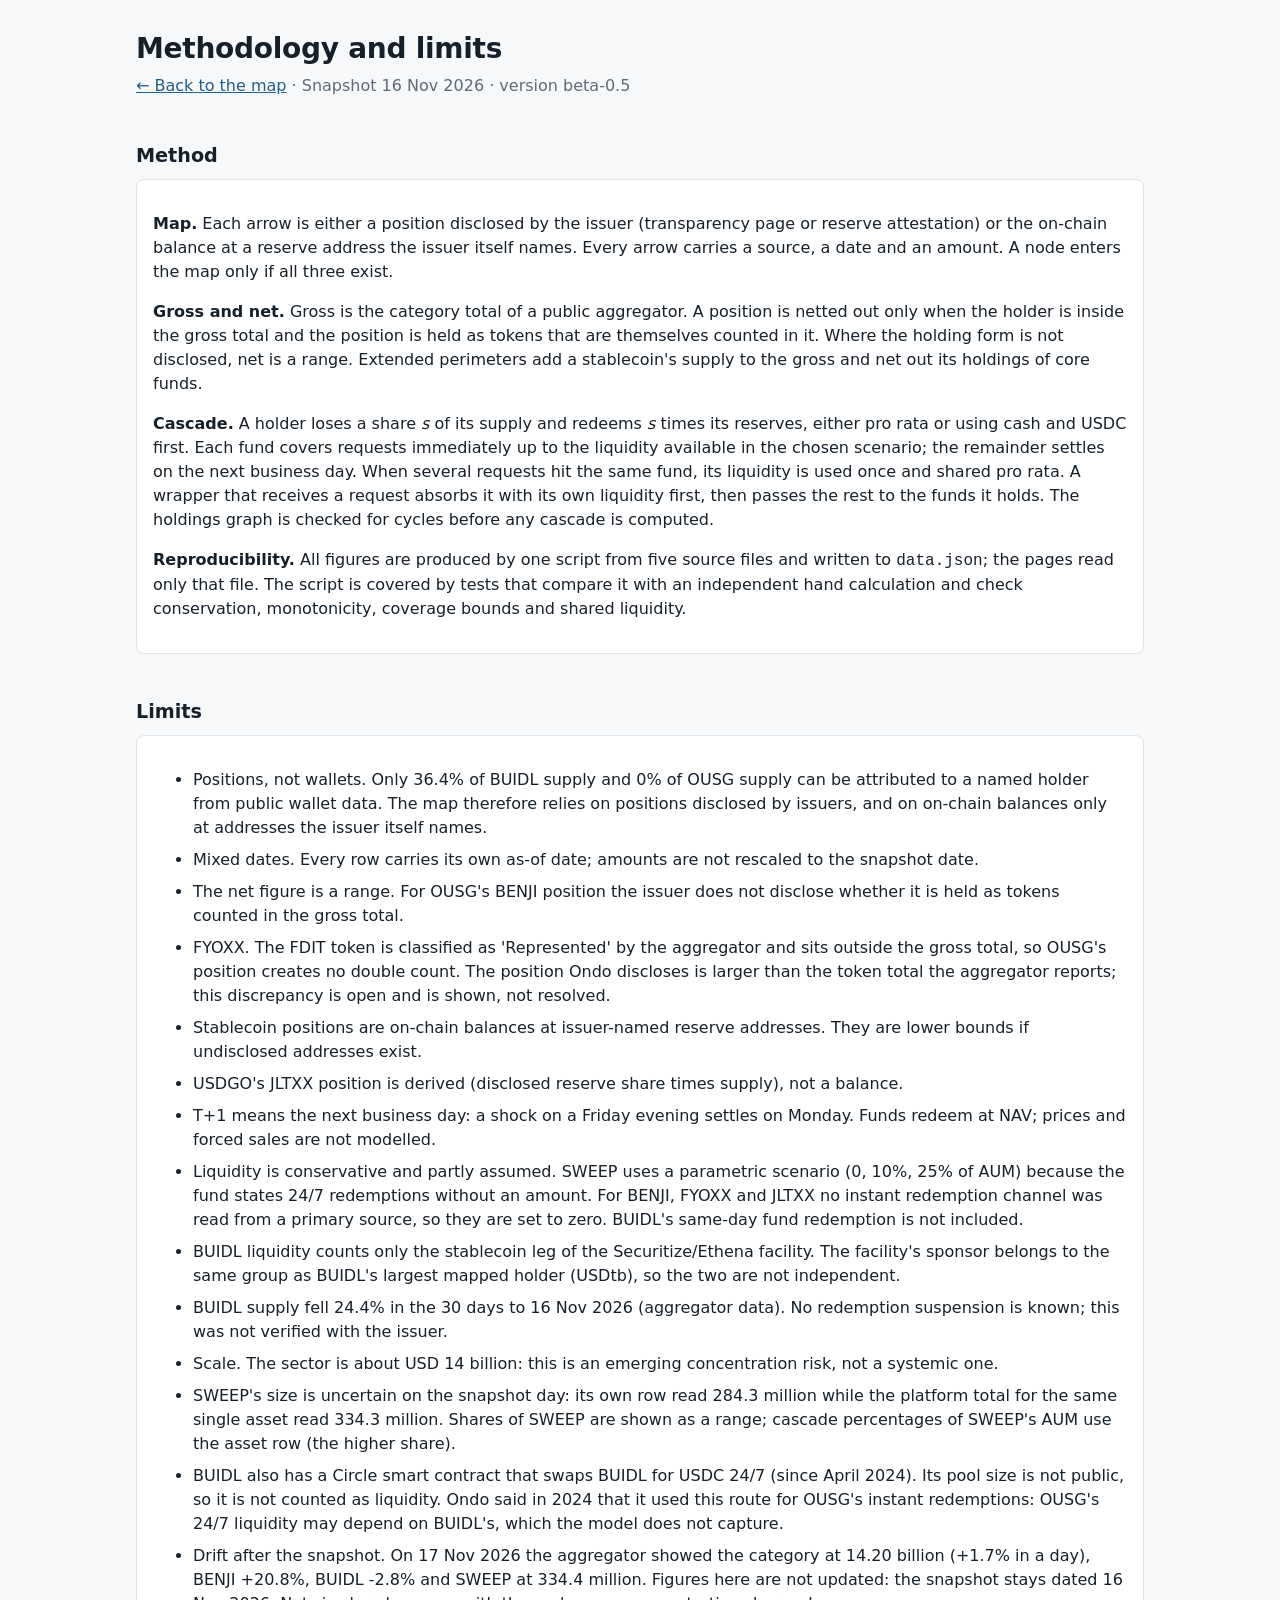
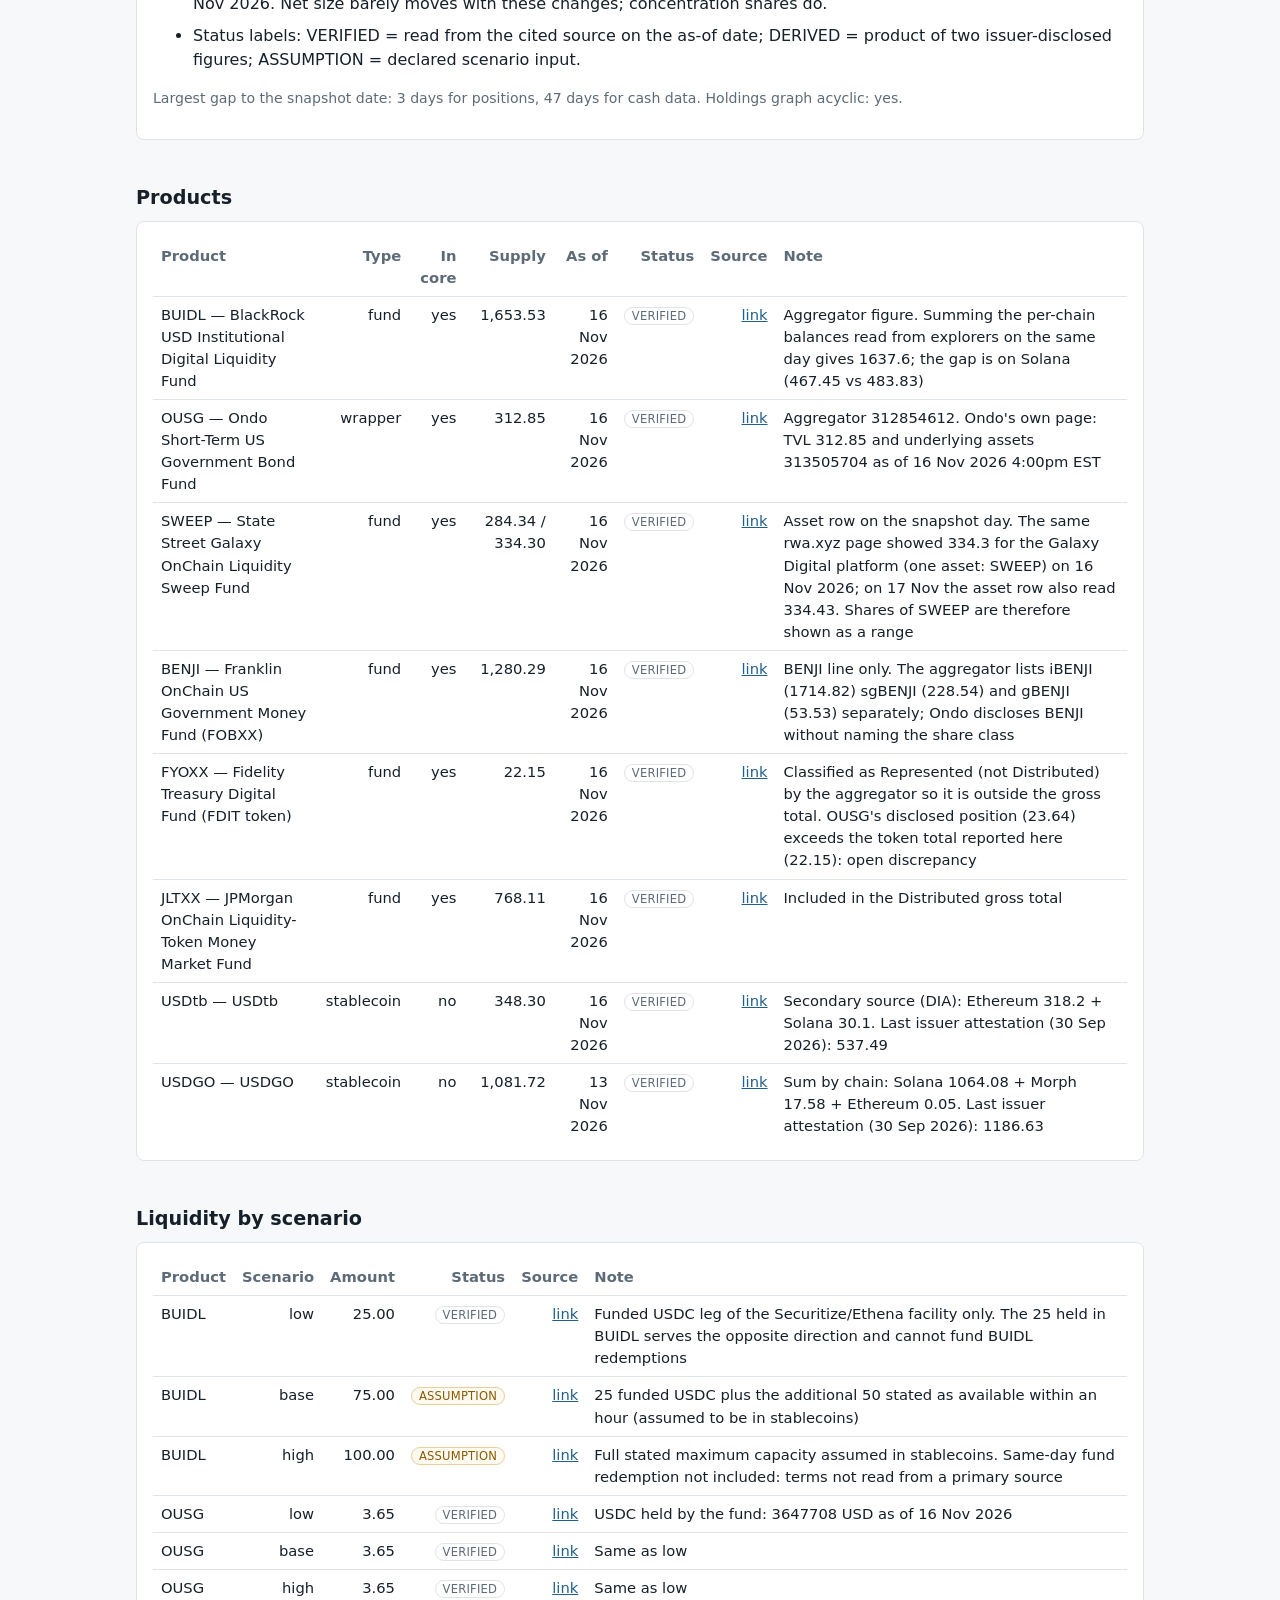
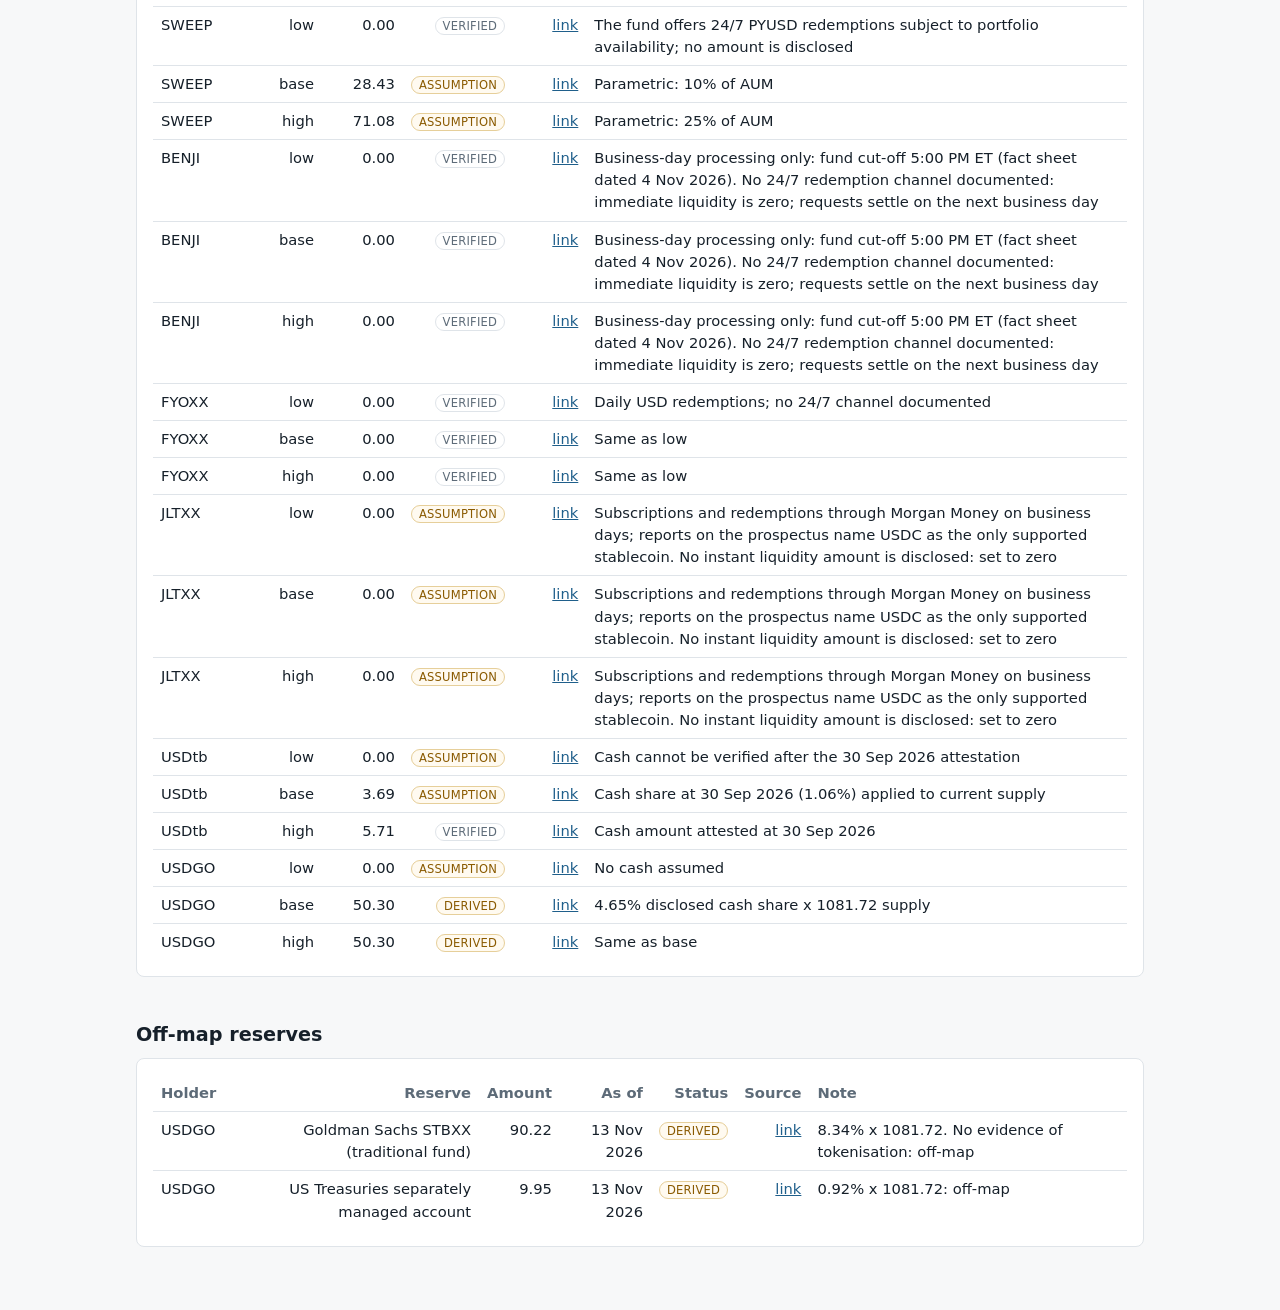
<file: site/methodology.html>
<!doctype html>
<html lang="en"><head><meta charset="utf-8"><meta name="viewport" content="width=device-width,initial-scale=1">
<title>Look-Through — methodology</title><link rel="stylesheet" href="style.css"><script src="common.js"></script></head>
<body><main>
<h1>Methodology and limits</h1>
<p class="sub"><a href="index.html">← Back to the map</a> · Snapshot <span id="snap"></span> · version <span id="ver"></span></p>
<h2>Method</h2>
<div class="card">
<p><b>Map.</b> Each arrow is either a position disclosed by the issuer (transparency page or reserve attestation) or the on-chain balance at a reserve address the issuer itself names. Every arrow carries a source, a date and an amount. A node enters the map only if all three exist.</p>
<p><b>Gross and net.</b> Gross is the category total of a public aggregator. A position is netted out only when the holder is inside the gross total and the position is held as tokens that are themselves counted in it. Where the holding form is not disclosed, net is a range. Extended perimeters add a stablecoin's supply to the gross and net out its holdings of core funds.</p>
<p><b>Cascade.</b> A holder loses a share <i>s</i> of its supply and redeems <i>s</i> times its reserves, either pro rata or using cash and USDC first. Each fund covers requests immediately up to the liquidity available in the chosen scenario; the remainder settles on the next business day. When several requests hit the same fund, its liquidity is used once and shared pro rata. A wrapper that receives a request absorbs it with its own liquidity first, then passes the rest to the funds it holds. The holdings graph is checked for cycles before any cascade is computed.</p>
<p><b>Reproducibility.</b> All figures are produced by one script from five source files and written to <code>data.json</code>; the pages read only that file. The script is covered by tests that compare it with an independent hand calculation and check conservation, monotonicity, coverage bounds and shared liquidity.</p>
</div>
<h2>Limits</h2><div class="card"><ul id="limits"></ul><p class="note" id="stale"></p></div>
<h2>Products</h2><div class="card scroll"><table id="prod"></table></div>
<h2>Liquidity by scenario</h2><div class="card scroll"><table id="liq"></table></div>
<h2>Off-map reserves</h2><div class="card scroll"><table id="oth"></table></div>
</main>
<script>
fetch('data.json').then(r=>r.json()).then(D=>{
 const S=D.snapshot;document.getElementById('snap').textContent=dt(S.snapshot_date);document.getElementById('ver').textContent=S.version;
 document.getElementById('limits').innerHTML=S.limits.map(l=>`<li>${esc(l)}</li>`).join('');
 document.getElementById('stale').textContent=`Largest gap to the snapshot date: ${S.max_staleness_days.holdings} days for positions, ${S.max_staleness_days.liquidity} days for cash data. Holdings graph acyclic: ${D.acyclic?'yes':'no'}.`;
 document.getElementById('prod').innerHTML='<tr><th>Product</th><th>Type</th><th>In core</th><th>Supply</th><th>As of</th><th>Status</th><th>Source</th><th class="l">Note</th></tr>'+D.products.map(p=>`<tr><td>${esc(p.id)} — ${esc(p.name)}</td><td>${esc(p.type)}</td><td>${p.in_core?'yes':'no'}</td><td>${nf(p.supply)}${p.supply_alt?' / '+nf(p.supply_alt):''}</td><td>${dt(p.as_of)}</td><td>${tag(p.status)}</td><td>${src(p.source_url,'link')}</td><td class="l">${esc(p.note)}</td></tr>`).join('');
 document.getElementById('liq').innerHTML='<tr><th>Product</th><th>Scenario</th><th>Amount</th><th>Status</th><th>Source</th><th class="l">Note</th></tr>'+D.liquidity.map(l=>`<tr><td>${esc(l.product_id)}</td><td>${esc(l.scenario)}</td><td>${nf(l.amount)}</td><td>${tag(l.status)}</td><td>${src(l.source_url,'link')}</td><td class="l">${esc(l.note)}</td></tr>`).join('');
 document.getElementById('oth').innerHTML='<tr><th>Holder</th><th>Reserve</th><th>Amount</th><th>As of</th><th>Status</th><th>Source</th><th class="l">Note</th></tr>'+D.other_reserves.map(o=>`<tr><td>${esc(o.holder_id)}</td><td>${esc(o.asset)}</td><td>${nf(o.amount)}</td><td>${dt(o.as_of)}</td><td>${tag(o.status)}</td><td>${src(o.source_url,'link')}</td><td class="l">${esc(o.note)}</td></tr>`).join('');
}).catch(e=>{document.querySelector('main').insertAdjacentHTML('beforeend','<p class="warn">Could not load data.json: '+esc(e)+'</p>')});
</script></body></html>
</file>
<file: site/style.css>
:root{--ink:#16202a;--mute:#5d6b78;--line:#dfe4e9;--bg:#f7f8f9;--card:#fff;--core:#1f5f8b;--out:#b5651d;--warn:#8a5a00}
*{box-sizing:border-box}body{margin:0;font:16px/1.5 system-ui,-apple-system,"Segoe UI",Roboto,sans-serif;color:var(--ink);background:var(--bg)}
main{max-width:1040px;margin:0 auto;padding:28px 16px 64px}
h1{font-size:1.75rem;margin:0 0 4px;letter-spacing:-.01em}h2{font-size:1.2rem;margin:44px 0 8px}
.sub{color:var(--mute);margin:0 0 20px;max-width:70ch}.card{background:var(--card);border:1px solid var(--line);border-radius:8px;padding:16px}
.kpis{display:grid;grid-template-columns:repeat(auto-fit,minmax(210px,1fr));gap:12px}
.kpi b{display:block;font-size:1.6rem;font-variant-numeric:tabular-nums}.kpi span{color:var(--mute);font-size:.9rem}
#cy{height:440px;border:1px solid var(--line);border-radius:8px;background:#fff}
table{width:100%;border-collapse:collapse;font-size:.92rem;font-variant-numeric:tabular-nums}
th,td{padding:7px 8px;border-bottom:1px solid var(--line);text-align:right;vertical-align:top}
tr:last-child td{border-bottom:0}th:first-child,td:first-child{text-align:left}th{color:var(--mute);font-weight:600}
td.l,th.l{text-align:left}.scroll{overflow-x:auto}
.tag{font-size:.72rem;padding:1px 7px;border-radius:10px;border:1px solid var(--line);color:var(--mute);white-space:nowrap;letter-spacing:.02em}
.tag.ip{color:var(--warn);border-color:#e6cf9a;background:#fffaf0}
.controls{display:flex;flex-wrap:wrap;gap:12px;margin:8px 0 12px}
label{font-size:.85rem;color:var(--mute);display:flex;flex-direction:column;gap:3px}
select{font:inherit;color:var(--ink);padding:6px 8px;border:1px solid var(--line);border-radius:6px;background:#fff}
.note{color:var(--mute);font-size:.88rem}a{color:var(--core)}.legend span{margin-right:14px;white-space:nowrap}
.dot{display:inline-block;width:10px;height:10px;border-radius:50%;margin-right:5px}
#detail{min-height:3.2em;margin-top:8px}li{margin-bottom:8px}.warn{color:var(--warn)}
footer{margin-top:36px;padding-top:14px;border-top:1px solid var(--line)}
</file>
